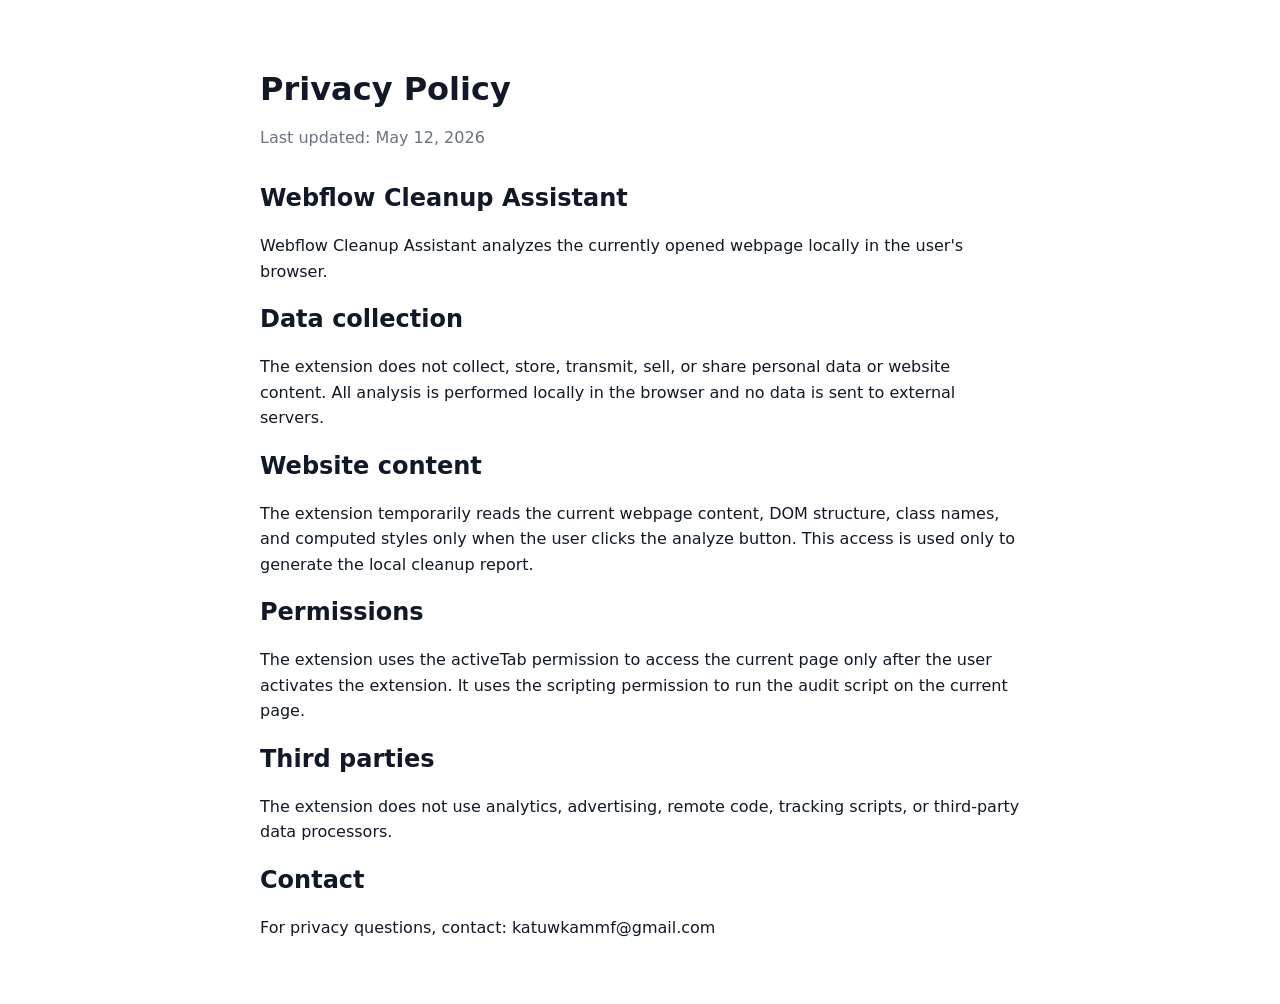
<file: privacy/index.html>
<!doctype html>
<html lang="en">
<head>
  <meta charset="utf-8">
  <meta name="viewport" content="width=device-width, initial-scale=1">
  <title>Privacy Policy - Webflow Cleanup Assistant</title>
  <style>
    body {
      font-family: system-ui, -apple-system, BlinkMacSystemFont, "Segoe UI", sans-serif;
      line-height: 1.6;
      max-width: 760px;
      margin: 0 auto;
      padding: 48px 20px;
      color: #111827;
      background: #ffffff;
    }
    h1, h2 { line-height: 1.25; }
    h1 { margin-bottom: 8px; }
    .date { color: #6b7280; margin-bottom: 32px; }
  </style>
</head>
<body>
  <h1>Privacy Policy</h1>
  <p class="date">Last updated: May 12, 2026</p>

  <h2>Webflow Cleanup Assistant</h2>
  <p>
    Webflow Cleanup Assistant analyzes the currently opened webpage locally in the user's browser.
  </p>

  <h2>Data collection</h2>
  <p>
    The extension does not collect, store, transmit, sell, or share personal data or website content.
    All analysis is performed locally in the browser and no data is sent to external servers.
  </p>

  <h2>Website content</h2>
  <p>
    The extension temporarily reads the current webpage content, DOM structure, class names, and computed styles only when the user clicks the analyze button.
    This access is used only to generate the local cleanup report.
  </p>

  <h2>Permissions</h2>
  <p>
    The extension uses the activeTab permission to access the current page only after the user activates the extension.
    It uses the scripting permission to run the audit script on the current page.
  </p>

  <h2>Third parties</h2>
  <p>
    The extension does not use analytics, advertising, remote code, tracking scripts, or third-party data processors.
  </p>

  <h2>Contact</h2>
  <p>
    For privacy questions, contact: katuwkammf@gmail.com
  </p>
</body>
</html>
</file>
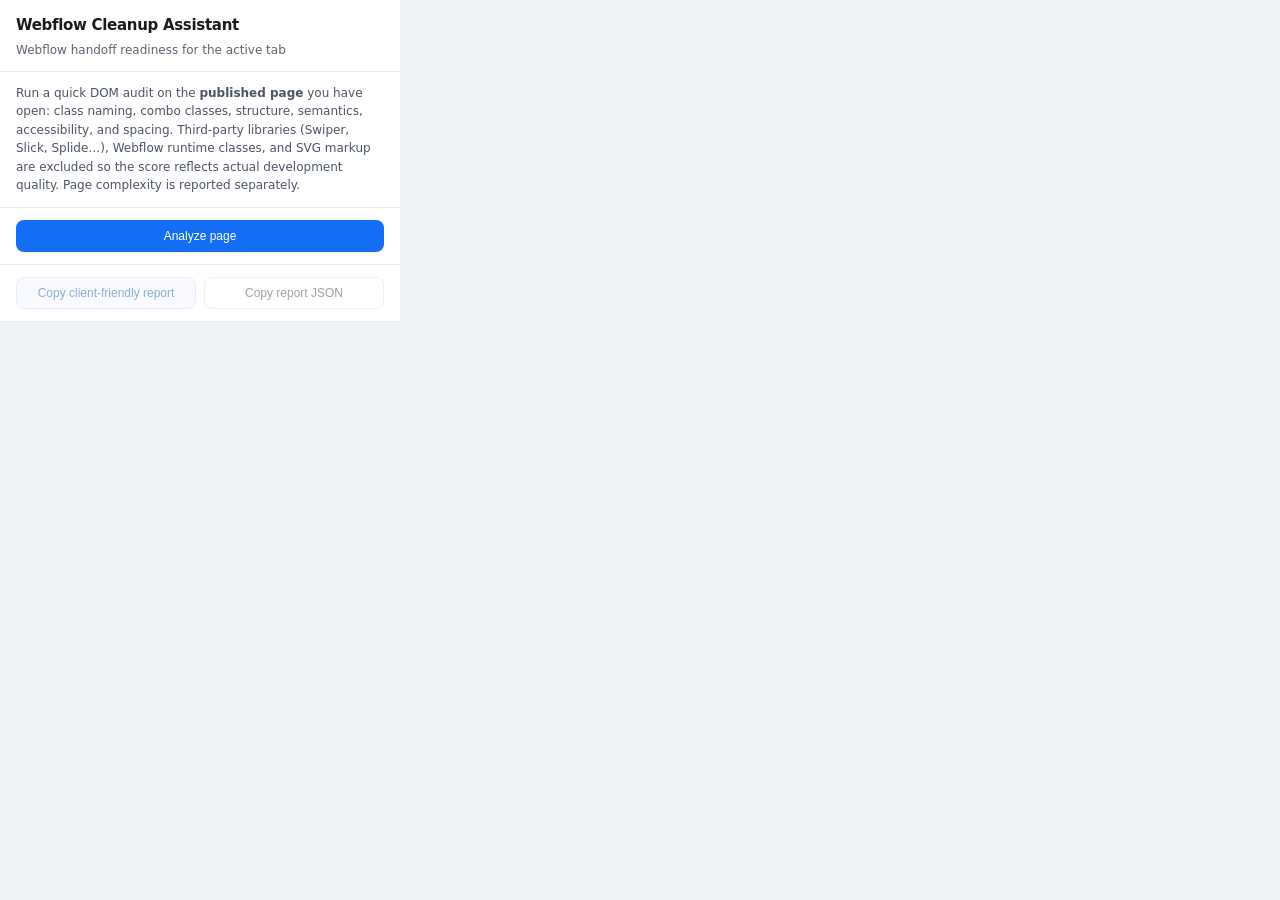
<file: popup.html>
<!DOCTYPE html>
<html lang="en">
  <head>
    <meta charset="UTF-8" />
    <meta name="viewport" content="width=device-width, initial-scale=1.0" />
    <title>Webflow Cleanup Assistant</title>
    <link rel="stylesheet" href="popup.css" />
  </head>
  <body>
    <header class="header">
      <h1 class="title">Webflow Cleanup Assistant</h1>
      <p class="subtitle">Webflow handoff readiness for the active tab</p>
    </header>

    <section class="intro" id="intro" aria-label="What this extension checks">
      <p>
        Run a quick DOM audit on the <strong>published page</strong> you have
        open: class naming, combo classes, structure, semantics, accessibility,
        and spacing. Third-party libraries (Swiper, Slick, Splide…), Webflow
        runtime classes, and SVG markup are excluded so the score reflects
        actual development quality. Page complexity is reported separately.
      </p>
    </section>

    <div class="toolbar">
      <button type="button" id="analyzeBtn" class="btn btn-primary">
        Analyze page
      </button>
    </div>

    <div class="toolbar-secondary">
      <button
        type="button"
        id="copyClientBtn"
        class="btn btn-secondary"
        disabled
        title="Copy a short Markdown summary for clients"
      >
        Copy client-friendly report
      </button>
      <button
        type="button"
        id="copyJsonBtn"
        class="btn btn-ghost"
        disabled
        title="Copy full raw audit as JSON"
      >
        Copy report JSON
      </button>
    </div>

    <div id="status" class="status" role="status" aria-live="polite"></div>

    <section id="results" class="results hidden">
      <div class="score-hero">
        <div
          class="verdict-block score-badge score-badge--neutral"
          id="verdictBlock"
        >
          <div class="verdict-label" id="verdictLabel">—</div>
          <p class="verdict-helper" id="verdictHelper"></p>
        </div>
        <div class="score-card score-card--neutral" id="scoreCard">
          <div class="score-value" id="scoreValue">—</div>
          <div class="score-sublabel" id="scoreSublabel"></div>
          <div class="score-bar" aria-hidden="true">
            <div class="score-bar__track">
              <div class="score-bar__fill" id="scoreBarFill"></div>
            </div>
          </div>
          <div class="score-label">Cleanup score</div>
        </div>
      </div>

      <div class="meta-row">
        <span
          class="complexity-badge complexity-badge--low"
          id="complexityBadge"
          title="Page technical complexity (separate from cleanup quality)"
        >
          <span class="complexity-badge__label">Complexity</span>
          <span class="complexity-badge__value" id="complexityValue">—</span>
        </span>
        <span class="complexity-signals" id="complexitySignals"></span>
      </div>

      <p class="ignored-note" id="ignoredNote" hidden></p>

      <details class="score-breakdown" id="scoreBreakdownDetails">
        <summary class="score-breakdown__summary">Why this score?</summary>
        <div class="score-breakdown__body" id="scoreBreakdownList"></div>
      </details>

      <div class="severity-summary" id="severitySummary" aria-label="Issue counts by severity">
        <span class="severity-stat critical"
          ><span class="severity-stat-label">Critical</span>
          <span class="severity-stat-num" id="countCritical">0</span></span
        >
        <span class="severity-stat warning"
          ><span class="severity-stat-label">Warnings</span>
          <span class="severity-stat-num" id="countWarning">0</span></span
        >
        <span class="severity-stat info"
          ><span class="severity-stat-label">Info</span>
          <span class="severity-stat-num" id="countInfo">0</span></span
        >
      </div>

      <div id="positiveState" class="positive-state hidden" role="status">
        <strong>No blocking issues</strong>
        <p>
          This scan did not find critical or warning-level items. You’re in
          good shape for handoff from a cleanup perspective—still give the page
          a final visual pass before client review.
        </p>
      </div>

      <p class="summary" id="summaryText"></p>

      <div id="issuesContainer" class="issues-container"></div>
    </section>

    <script src="popup.js"></script>
  </body>
</html>
</file>
<file: popup.css>
*,
*::before,
*::after {
  box-sizing: border-box;
}

:root {
  --score-green: #0cce6b;
  --score-orange: #ffa400;
  --score-red: #ff4e42;
}

body {
  margin: 0;
  width: 400px;
  max-height: 580px;
  overflow-y: auto;
  font-family:
    system-ui,
    -apple-system,
    Segoe UI,
    Roboto,
    Helvetica,
    Arial,
    sans-serif;
  font-size: 13px;
  line-height: 1.5;
  color: #1a1a1a;
  background: #eef1f6;
}

.header {
  padding: 14px 16px 12px;
  background: #fff;
  border-bottom: 1px solid #e2e6ee;
}

.title {
  margin: 0;
  font-size: 15px;
  font-weight: 600;
  letter-spacing: -0.02em;
}

.subtitle {
  margin: 4px 0 0;
  font-size: 12px;
  color: #5c6370;
}

.intro {
  margin: 0;
  padding: 12px 16px;
  background: #fff;
  border-bottom: 1px solid #e2e6ee;
}

.intro p {
  margin: 0;
  font-size: 12px;
  color: #4b5565;
  line-height: 1.55;
}

.toolbar {
  display: flex;
  gap: 8px;
  padding: 12px 16px;
  background: #fff;
  border-bottom: 1px solid #e2e6ee;
}

.toolbar-secondary {
  display: flex;
  flex-wrap: wrap;
  gap: 8px;
  padding: 12px 16px;
  background: #fff;
  border-bottom: 1px solid #e2e6ee;
}

.btn {
  border: 1px solid transparent;
  border-radius: 8px;
  padding: 8px 12px;
  font-size: 12px;
  font-weight: 500;
  cursor: pointer;
  transition:
    background 0.15s ease,
    border-color 0.15s ease,
    opacity 0.15s ease;
}

.btn:disabled {
  opacity: 0.45;
  cursor: not-allowed;
}

.btn-primary {
  flex: 1;
  background: #146ef5;
  color: #fff;
}

.btn-primary:hover:not(:disabled) {
  background: #115fcb;
}

.btn-secondary {
  flex: 1;
  min-width: 0;
  background: #f0f4ff;
  border-color: #c5d7fb;
  color: #0d47a1;
}

.btn-secondary:hover:not(:disabled) {
  background: #e3ebff;
}

.btn-ghost {
  flex: 1;
  min-width: 0;
  background: #fff;
  border-color: #d8dce6;
  color: #333;
}

.btn-ghost:hover:not(:disabled) {
  background: #f4f6fa;
}

.status {
  min-height: 22px;
  margin: 10px 16px 0;
  font-size: 12px;
  color: #5c6370;
}

.status.error {
  color: #b42318;
}

.status.success {
  color: #1b5e20;
  font-weight: 500;
}

.results {
  padding: 0 16px 18px;
}

.results.hidden {
  display: none;
}

.score-hero {
  margin-top: 10px;
  display: flex;
  flex-direction: column;
  gap: 10px;
}

.verdict-block.score-badge {
  padding: 14px 16px;
  background: #fff;
  border: 1px solid #e2e6ee;
  border-radius: 12px;
  border-left-width: 4px;
}

.score-badge--green {
  border-left-color: var(--score-green);
  background: linear-gradient(
    180deg,
    color-mix(in srgb, var(--score-green) 14%, white) 0%,
    #fff 52%
  );
}

.score-badge--orange {
  border-left-color: var(--score-orange);
  background: linear-gradient(
    180deg,
    color-mix(in srgb, var(--score-orange) 18%, white) 0%,
    #fff 52%
  );
}

.score-badge--red {
  border-left-color: var(--score-red);
  background: linear-gradient(
    180deg,
    color-mix(in srgb, var(--score-red) 14%, white) 0%,
    #fff 52%
  );
}

.score-badge--neutral {
  border-left-color: #cbd5e1;
  background: linear-gradient(180deg, #f8fafc 0%, #fff 52%);
}

.verdict-label {
  display: inline-block;
  font-size: 13px;
  font-weight: 700;
  letter-spacing: -0.01em;
  line-height: 1.35;
  text-transform: none;
  padding: 6px 12px;
  border-radius: 8px;
  color: #111827;
  max-width: 100%;
}

.score-badge--green .verdict-label {
  background: color-mix(in srgb, var(--score-green) 22%, white);
  color: color-mix(in srgb, var(--score-green) 55%, #0f172a);
}

.score-badge--orange .verdict-label {
  background: color-mix(in srgb, var(--score-orange) 26%, white);
  color: color-mix(in srgb, var(--score-orange) 45%, #0f172a);
}

.score-badge--red .verdict-label {
  background: color-mix(in srgb, var(--score-red) 22%, white);
  color: color-mix(in srgb, var(--score-red) 45%, #0f172a);
}

.score-badge--neutral .verdict-label {
  background: #e5e7eb;
  color: #64748b;
}

.verdict-helper {
  margin: 10px 0 0;
  font-size: 12px;
  color: #4b5565;
  line-height: 1.5;
}

.score-card {
  padding: 16px;
  background: #fff;
  border: 2px solid #e2e6ee;
  border-radius: 12px;
  text-align: center;
  box-shadow: 0 1px 2px rgba(15, 23, 42, 0.04);
}

.score-card--green {
  border-color: color-mix(in srgb, var(--score-green) 65%, #e2e6ee);
}

.score-card--orange {
  border-color: color-mix(in srgb, var(--score-orange) 70%, #e2e6ee);
}

.score-card--red {
  border-color: color-mix(in srgb, var(--score-red) 65%, #e2e6ee);
}

.score-card--neutral {
  border-color: #e2e6ee;
}

.score-value {
  font-size: 40px;
  font-weight: 700;
  letter-spacing: -0.04em;
  line-height: 1;
}

.score-card--green .score-value {
  color: var(--score-green);
}

.score-card--orange .score-value {
  color: var(--score-orange);
}

.score-card--red .score-value {
  color: var(--score-red);
}

.score-card--neutral .score-value {
  color: #94a3b8;
}

.score-sublabel {
  margin-top: 6px;
  font-size: 13px;
  font-weight: 600;
  color: #475569;
  letter-spacing: 0.02em;
}

.score-card--green .score-sublabel {
  color: color-mix(in srgb, var(--score-green) 35%, #0f172a);
}

.score-card--orange .score-sublabel {
  color: color-mix(in srgb, var(--score-orange) 40%, #0f172a);
}

.score-card--red .score-sublabel {
  color: color-mix(in srgb, var(--score-red) 35%, #0f172a);
}

.score-card--neutral .score-sublabel {
  color: #94a3b8;
}

.score-breakdown {
  margin-top: 12px;
  padding: 0;
  background: #fff;
  border: 1px solid #e2e6ee;
  border-radius: 10px;
  overflow: hidden;
}

.score-breakdown__summary {
  padding: 10px 12px;
  font-size: 12px;
  font-weight: 600;
  color: #334155;
  cursor: pointer;
  list-style: none;
  user-select: none;
}

.score-breakdown__summary::-webkit-details-marker {
  display: none;
}

.score-breakdown__summary::before {
  content: "▸";
  display: inline-block;
  margin-right: 8px;
  font-size: 10px;
  color: #64748b;
  transition: transform 0.15s ease;
}

.score-breakdown[open] .score-breakdown__summary::before {
  transform: rotate(90deg);
}

.score-breakdown__body {
  padding: 0 12px 12px;
  border-top: 1px solid #f1f5f9;
}

.score-breakdown__row {
  padding: 10px 0;
  border-bottom: 1px solid #f1f5f9;
  font-size: 12px;
}

.score-breakdown__row:last-child {
  border-bottom: none;
}

.score-breakdown__row-head {
  display: flex;
  justify-content: space-between;
  align-items: baseline;
  gap: 8px;
  margin-bottom: 4px;
}

.score-breakdown__cat {
  font-weight: 600;
  color: #1e293b;
}

.score-breakdown__penalty {
  font-weight: 700;
  font-variant-numeric: tabular-nums;
  color: #b42318;
  flex-shrink: 0;
}

.score-breakdown__reason {
  margin: 0;
  color: #64748b;
  line-height: 1.45;
}

.score-breakdown__empty {
  margin: 0;
  padding: 8px 0 4px;
  font-size: 12px;
  color: #64748b;
}

.score-breakdown__section-title {
  margin: 12px 0 6px;
  font-size: 11px;
  font-weight: 700;
  text-transform: uppercase;
  letter-spacing: 0.06em;
  color: #475569;
}

.score-breakdown__ignored-list {
  margin: 0;
  padding: 0;
  list-style: none;
  font-size: 12px;
  color: #64748b;
  display: flex;
  flex-direction: column;
  gap: 4px;
}

.score-breakdown__ignored-list li {
  display: flex;
  justify-content: space-between;
  gap: 8px;
}

.score-breakdown__ignored-list .num {
  font-weight: 700;
  font-variant-numeric: tabular-nums;
  color: #475569;
}

.meta-row {
  margin-top: 10px;
  display: flex;
  align-items: center;
  gap: 8px;
  flex-wrap: wrap;
}

.complexity-badge {
  display: inline-flex;
  align-items: center;
  gap: 6px;
  padding: 4px 10px;
  border-radius: 999px;
  font-size: 11px;
  font-weight: 600;
  border: 1px solid transparent;
  background: #f1f5f9;
  color: #334155;
  white-space: nowrap;
}

.complexity-badge__label {
  text-transform: uppercase;
  letter-spacing: 0.06em;
  color: #64748b;
  font-size: 10px;
}

.complexity-badge__value {
  font-weight: 700;
  text-transform: capitalize;
}

.complexity-badge--low {
  background: #ecfdf5;
  border-color: #bbf7d0;
  color: #14532d;
}

.complexity-badge--low .complexity-badge__label {
  color: #166534;
}

.complexity-badge--medium {
  background: #fef3c7;
  border-color: #fde68a;
  color: #92400e;
}

.complexity-badge--medium .complexity-badge__label {
  color: #b45309;
}

.complexity-badge--high {
  background: #ede9fe;
  border-color: #ddd6fe;
  color: #5b21b6;
}

.complexity-badge--high .complexity-badge__label {
  color: #6d28d9;
}

.complexity-signals {
  font-size: 11px;
  color: #64748b;
  line-height: 1.4;
  flex: 1;
  min-width: 0;
}

.ignored-note {
  margin: 8px 0 0;
  padding: 8px 10px;
  font-size: 11px;
  color: #64748b;
  background: #f8fafc;
  border: 1px dashed #cbd5e1;
  border-radius: 8px;
  line-height: 1.45;
}

.ignored-note[hidden] {
  display: none;
}

.score-bar {
  margin-top: 14px;
}

.score-bar__track {
  height: 10px;
  border-radius: 999px;
  background: #e8ecf2;
  overflow: hidden;
}

.score-bar__fill {
  height: 100%;
  width: 0%;
  border-radius: inherit;
  transition: width 0.35s ease;
}

.score-card--green .score-bar__fill {
  background: var(--score-green);
}

.score-card--orange .score-bar__fill {
  background: var(--score-orange);
}

.score-card--red .score-bar__fill {
  background: var(--score-red);
}

.score-card--neutral .score-bar__fill {
  background: #cbd5e1;
}

.score-label {
  margin-top: 10px;
  font-size: 11px;
  text-transform: uppercase;
  letter-spacing: 0.08em;
  color: #6b7280;
  font-weight: 600;
}

.severity-summary {
  display: flex;
  gap: 8px;
  margin-top: 12px;
  flex-wrap: wrap;
}

.severity-stat {
  flex: 1;
  min-width: 100px;
  display: flex;
  align-items: center;
  justify-content: space-between;
  gap: 8px;
  padding: 8px 10px;
  background: #fff;
  border: 1px solid #e2e6ee;
  border-radius: 8px;
  font-size: 12px;
}

.severity-stat-label {
  font-weight: 600;
  color: #4b5565;
}

.severity-stat-num {
  font-weight: 700;
  font-variant-numeric: tabular-nums;
}

.severity-stat.critical .severity-stat-num {
  color: #b42318;
}

.severity-stat.warning .severity-stat-num {
  color: #b45309;
}

.severity-stat.info .severity-stat-num {
  color: #1565c0;
}

.positive-state {
  margin-top: 12px;
  padding: 12px 14px;
  background: #ecfdf3;
  border: 1px solid #bbf7d0;
  border-radius: 10px;
  font-size: 12px;
  color: #14532d;
}

.positive-state strong {
  display: block;
  margin-bottom: 4px;
  font-size: 13px;
}

.positive-state p {
  margin: 0;
  line-height: 1.5;
}

.positive-state.hidden {
  display: none;
}

.summary {
  margin: 12px 0 0;
  padding: 12px 14px;
  background: #fff;
  border: 1px solid #e2e6ee;
  border-radius: 10px;
  font-size: 12px;
  color: #3d4450;
  line-height: 1.55;
}

.issues-container {
  margin-top: 14px;
  display: flex;
  flex-direction: column;
  gap: 16px;
}

.severity-band {
  display: flex;
  flex-direction: column;
  gap: 10px;
}

.severity-band-title {
  margin: 0;
  font-size: 11px;
  font-weight: 700;
  text-transform: uppercase;
  letter-spacing: 0.06em;
  color: #6b7280;
  padding-bottom: 4px;
  border-bottom: 2px solid #e5e7eb;
}

.severity-band-title.band-critical {
  color: #b42318;
  border-bottom-color: #fecaca;
}

.severity-band-title.band-warning {
  color: #b45309;
  border-bottom-color: #fde68a;
}

.severity-band-title.band-info {
  color: #1565c0;
  border-bottom-color: #bfdbfe;
}

.category-block {
  background: #fff;
  border: 1px solid #e2e6ee;
  border-radius: 10px;
  overflow: hidden;
  box-shadow: 0 1px 2px rgba(15, 23, 42, 0.03);
}

.category-title {
  margin: 0;
  padding: 10px 12px;
  font-size: 11px;
  font-weight: 600;
  text-transform: uppercase;
  letter-spacing: 0.05em;
  color: #5c6370;
  background: #f8fafc;
  border-bottom: 1px solid #eef0f5;
}

.issue-card {
  padding: 12px 12px 14px;
  border-bottom: 1px solid #f0f2f7;
}

.issue-card:last-child {
  border-bottom: none;
}

.issue-head {
  display: flex;
  align-items: flex-start;
  gap: 10px;
  margin-bottom: 8px;
}

.issue-title {
  margin: 0;
  flex: 1;
  font-size: 13px;
  font-weight: 600;
  color: #111827;
}

.severity {
  flex-shrink: 0;
  font-size: 10px;
  font-weight: 700;
  text-transform: uppercase;
  letter-spacing: 0.06em;
  padding: 4px 8px;
  border-radius: 6px;
}

.severity-info {
  background: #e8f4fd;
  color: #1565c0;
}

.severity-warning {
  background: #fff4e0;
  color: #b45309;
}

.severity-critical {
  background: #fdecea;
  color: #b42318;
}

.issue-desc {
  margin: 0 0 8px;
  font-size: 12px;
  color: #5c6370;
  line-height: 1.5;
}

.quick-fix {
  margin: 0 0 8px;
  font-size: 12px;
  color: #1b5e20;
  line-height: 1.45;
}

.quick-fix strong {
  color: #14532d;
}

.examples {
  margin: 0;
  padding-left: 16px;
  font-size: 11px;
  color: #6b7280;
  font-family: ui-monospace, SFMono-Regular, Menlo, Monaco, Consolas, monospace;
  word-break: break-all;
}

.examples li {
  margin-bottom: 4px;
}

.examples li:last-child {
  margin-bottom: 0;
}
</file>
